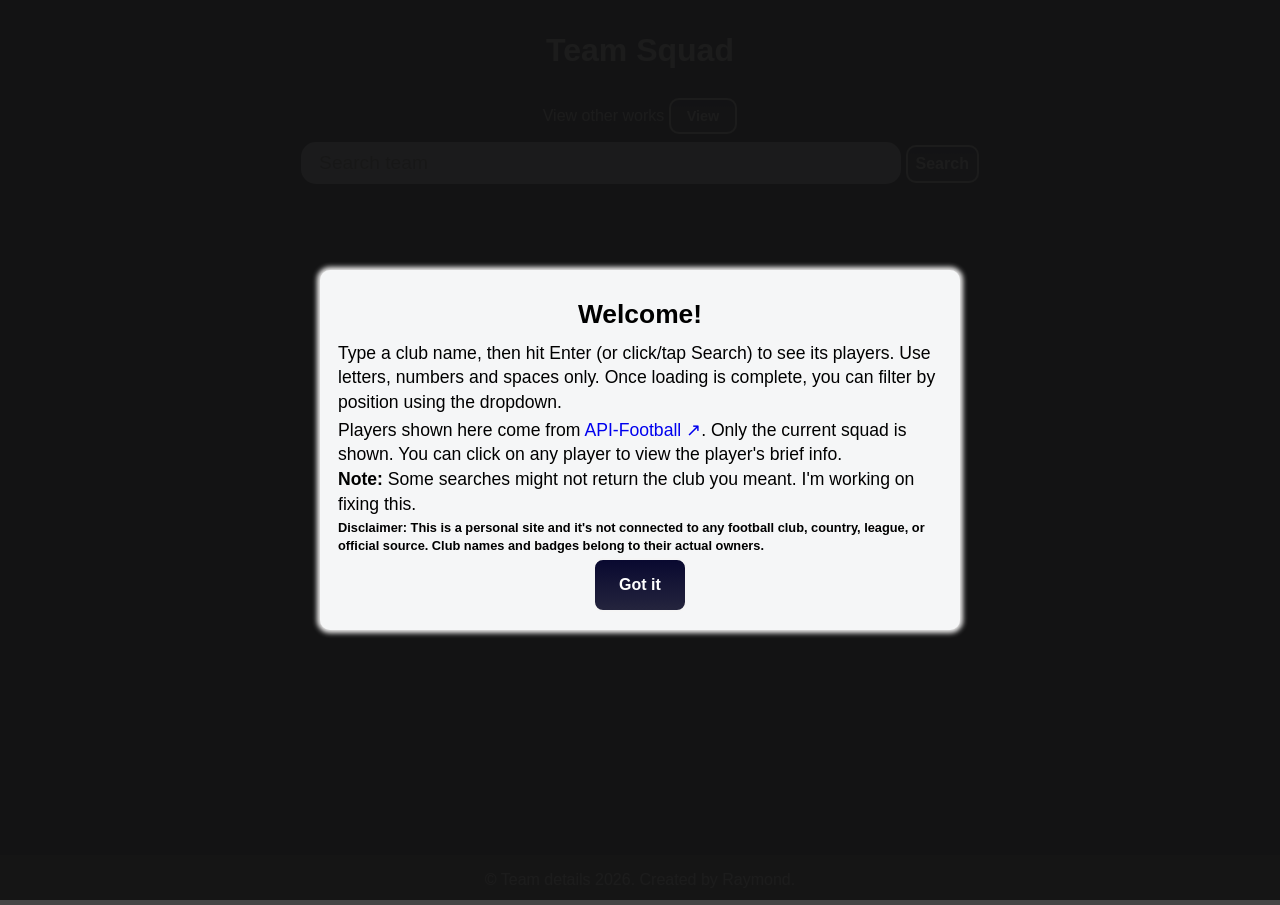
<file: index.html>
<!DOCTYPE html>
<html lang="en">
  <head>
    <meta charset="UTF-8" />
    <meta name="viewport" content="width=device-width, initial-scale=1.0" />
    <meta name="description" content="View players from any football team both club or country" />
    <meta property="og:title" content="Football Team Card Viewer" />
    <meta property="og:description" content="View players from any football team both club or country" />
    <meta property="og:url" content="https://football-team-cards-ten.vercel.app/" />
    <meta property="og:image" content="./imgs/mobile-view.jpg" />
    <meta property="og:type" content="website" />
    <meta name="author" content="Raymond" />
    <title>Football Team Card Viewer</title>
    <link rel="stylesheet" href="./main/styles.css" />
    <link rel="icon" href="./others/imgs/favicon.jpg"/>
  </head>
  <body>
    <header>
      <h1 class="title">Team Squad</h1>
    </header>
    <main>
      <dialog id="welcome-dialog">
        <h2>Welcome!</h2>
        <p>
          Type a club name, then hit Enter (or click/tap Search) to see its players.
          Use letters, numbers and spaces only. 
          Once loading is complete, you can filter by position using the dropdown.
        </p>
        <p>
          Players shown here come from 
          <a href="https://www.api-football.com" target="_blank" rel="noreferrer noopener">API-Football ↗</a>.
          Only the current squad is shown. You can click on any player to view the player's brief info.<br>
          <strong>Note: </strong>Some searches might not return the club you meant. 
          I'm working on fixing this.
        </p>
        <p class="disclaimer">
          <b>Disclaimer: </b>
          This is a personal site and it's not connected to any football club, country, 
          league, or official source. Club names and badges belong to their actual owners.
        </p>
        <button id="close-dialog">Got it</button>
      </dialog>
      <section class="search-section">
        <p>View other works <button id="view-work-btn">View</button></p>
        <input type="text" id="search-bar" placeholder="Search team" class="input-search">
        <button id="search-btn">Search</button>
      </section>
      <section class="other-works">
        <section class="work-box">
          <h2>My works</h2>
          <ul>
            <li>
              <strong>
                <a href="./others/change-bgcolor/bgcolor.html" target="_blank" rel="noreferrer noopener">
                  Background Color Toggle ↗ 
                </a>
              </strong>
              — changes the background color of the page. You can reset color, or apply the color to stop the change.
              This will soon be integrated into this site, which will allow the user to change the background color.
            </li>
            <li>
              <strong>
                <a href="./others/lightbox-viewer/lightbox.html" target="_blank" rel="noreferrer noopener">
                  Lightbox Viewer ↗ 
                </a>
              </strong>
              — displays images from their thumbnail. More images will be added soon!
            </li>
            <li>
              <strong>
                <a href="./others/character-counter/counter.html" target="_blank" rel="noreferrer noopener">
                  Character Counter ↗ 
                </a>
              </strong>
              — counts the number of characters (letters, numbers, symbols, and spaces) typed and stops
              once a certain number of characters is reached.
            </li>
            <li>
              <strong>
                <a href="./others/click-fav-icon/click-icon.html" target="_blank" rel="noreferrer noopener">
                  Favorite Icon ↗ 
                </a>
              </strong>
              — click the heart icon to pick the one you like/know. Clike to unlike.
            </li>
            <li>
              <strong>
                <a href="./others/palindrome-checker/palindrome.html" target="_blank" rel="noreferrer noopener">
                  Palindrome ↗ 
                </a>
              </strong>
              — Check if a word or phrase has the same meaning when spelt forwards and backwards.
            </li>
            <li>
              <strong>
                <a href="./others/rock-paper-scissor/rps.html" target="_blank" rel="noreferrer noopener">
                  Rock, Paper, Scissor Game ↗ 
                </a>
              </strong>
              — a simple game of rock, paper, scissor. You'll be playing against computer! Game is under development.
            </li>
          </ul>
        </section>
        <button class="close-btn" id="close-works-button">&times;</button>
      </section>
      <section class="team-metadata">
        <p>Team: <span id="team-name"></span></p>
        <button id="view-team-details-btn">Team Details</button>
        <button id="view-stadium-details-btn">Stadium Details</button>
      </section>
      <section id="position-field" class="filter">
        <label class="options-label" for="filter-box">Filter by Position </label>
        <select name="position" id="filter-box">
          <option value="all">All Players</option>
          <option value="goalkeeper">Goalkeepers</option>
          <option value="defender">Defenders</option>
          <option value="midfielder">Midfielders</option>
          <option value="attacker">Forwards</option>
          <option value="clear">Clear</option>
        </select>
      </section>
      <section class="card-box" id="player-cards"></section>
      <section class="player-details"></section>
    </main>
    <footer>&copy; Team details 2026. Created by Raymond.</footer>
    <script type="module" src="./main/script.js"></script>
  </body>
</html>
</file>
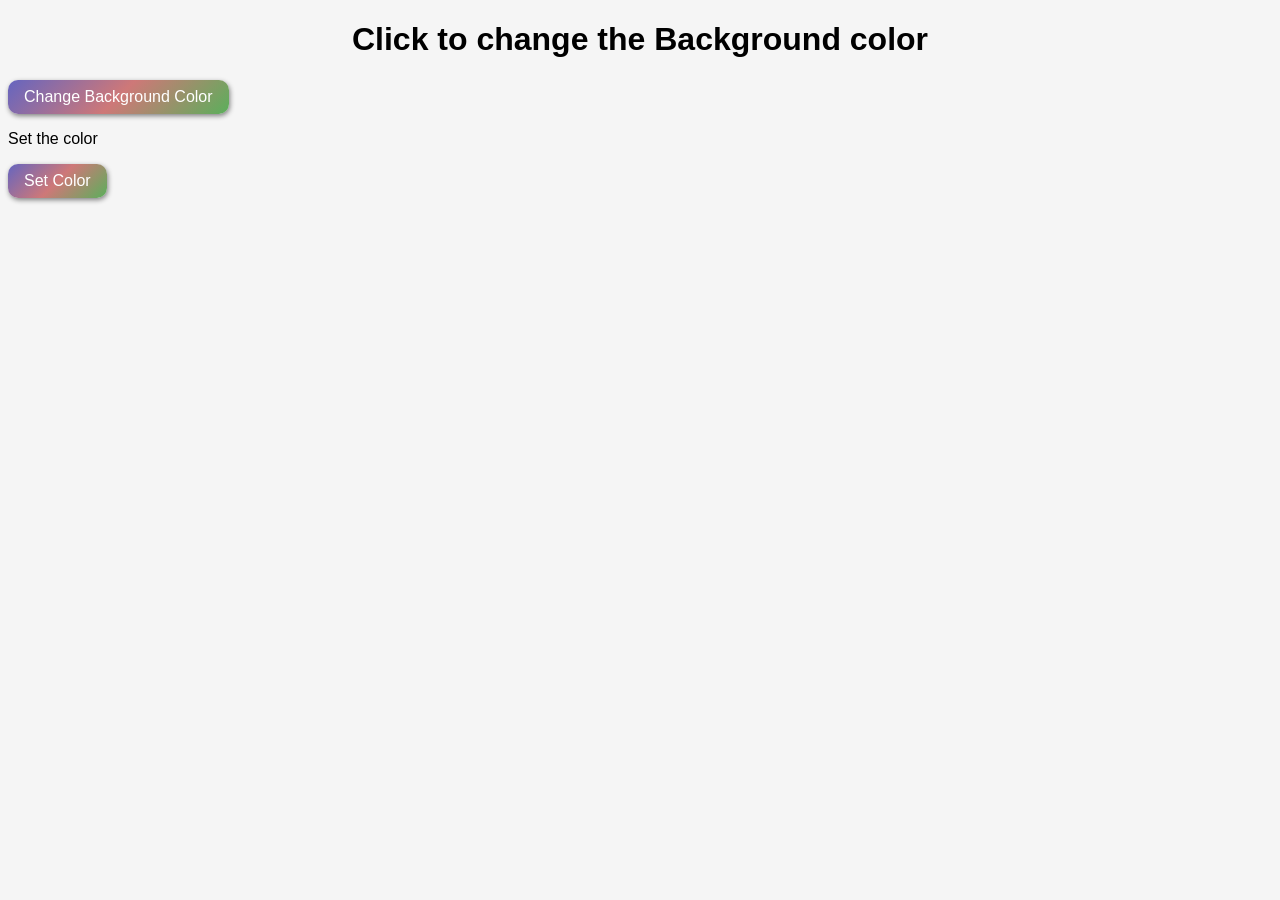
<file: change-bgcolor/bgcolor.html>
<!DOCTYPE html>
<html>
    <head>
        <meta charset="utf-8">
        <meta name="viewport" content="width=device-width, initial-scale=1.0">
        <meta name="description" content="A short practice on adding and removing event listeners">
        <title>Background Color Toggler</title>
        <link rel="stylesheet" href="bgcolor.css">
    </head>

    <body>
        <h1>Click to change the Background color</h1>
        <button id="btn1">Change Background Color</button>
        <p>Set the color</p>
        <button id="btn2">Set Color</button>
        <script src="bgcolor.js"></script>
    </body>
</html>
</file>
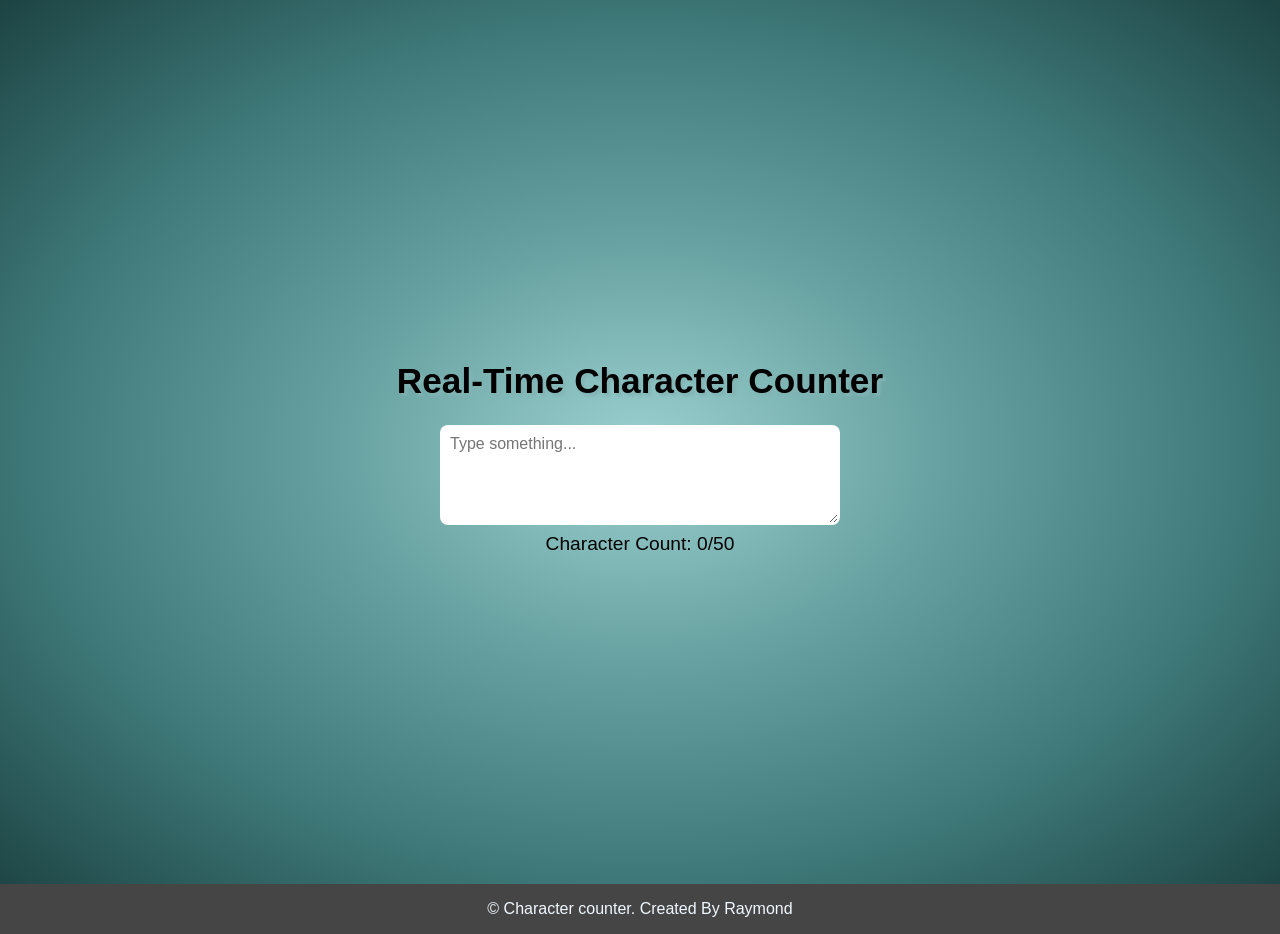
<file: character-counter/counter.html>
<!DOCTYPE html>
<html lang="en">

    <head>
        <meta charset="utf-8">
        <meta name="viewport" content="width=device-width, initial-scale=1.0">
        <title>Character Counter</title>
        <link rel="stylesheet" href="counter.css">
        <link rel="icon" href="../imgs/character-counter.png">
    </head>

    <body>
        <main>
            <h1>Real-Time Character Counter</h1>
            <textarea id="text-input" placeholder="Type something..."></textarea>
            <p id="char-count">Character Count: <span id="count">0/50</span></p>
        </main>
        <footer>&copy; Character counter. Created By Raymond</footer>
        <script src="counter.js"></script>
    </body>

</html>
</file>
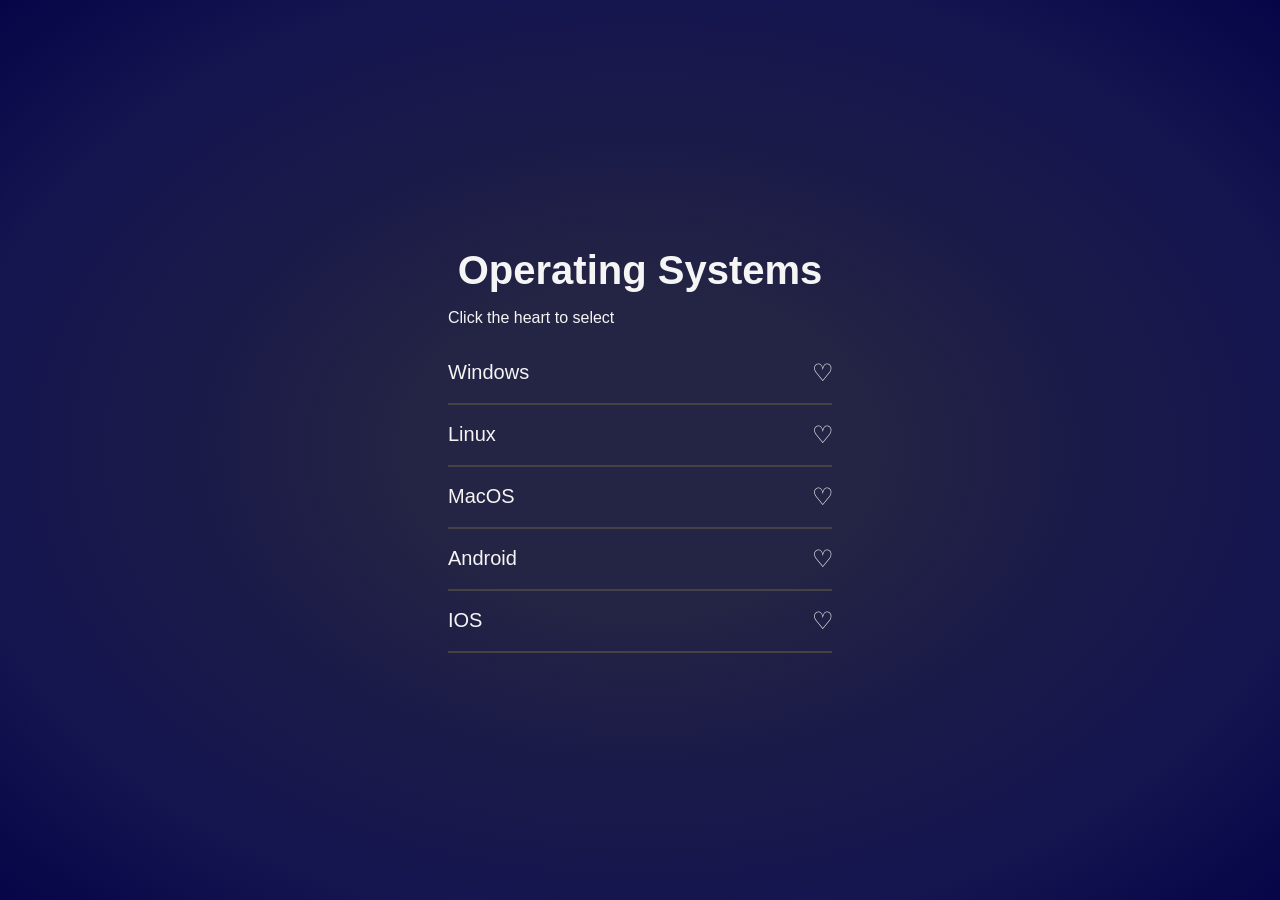
<file: click-fav-icon/click-icon.html>
<!DOCTYPE html>
<html>
    <head>
        <meta charset="UTF-8">
        <meta name="viewport" content="width=device-width, initial-scale=1.0">
        <meta name="description" content="A simple HTML page to toggle favorite icons.">
        <title>Favorite Icon Toggler</title>
        <link rel="stylesheet" href="click-icon.css">
    </head>
    <body>
        <h1>Operating Systems</h1>
        <ul class="item-list">
            <p>Click the heart to select</p>
            <li>
                Windows
                <button class="favorite-icon">&#9825;</button>
            </li>
            <li>
                Linux
                <button class="favorite-icon">&#9825;</button>
            </li>
            <li>
                MacOS
                <button class="favorite-icon">&#9825;</button>
            </li>
            <li>
                Android
                <button class="favorite-icon">&#9825;</button>
            </li>
            <li>
                IOS
                <button class="favorite-icon">&#9825;</button>
            </li>
        </ul>
        <script src="click-icon.js"></script>
    </body>
</html>
</file>
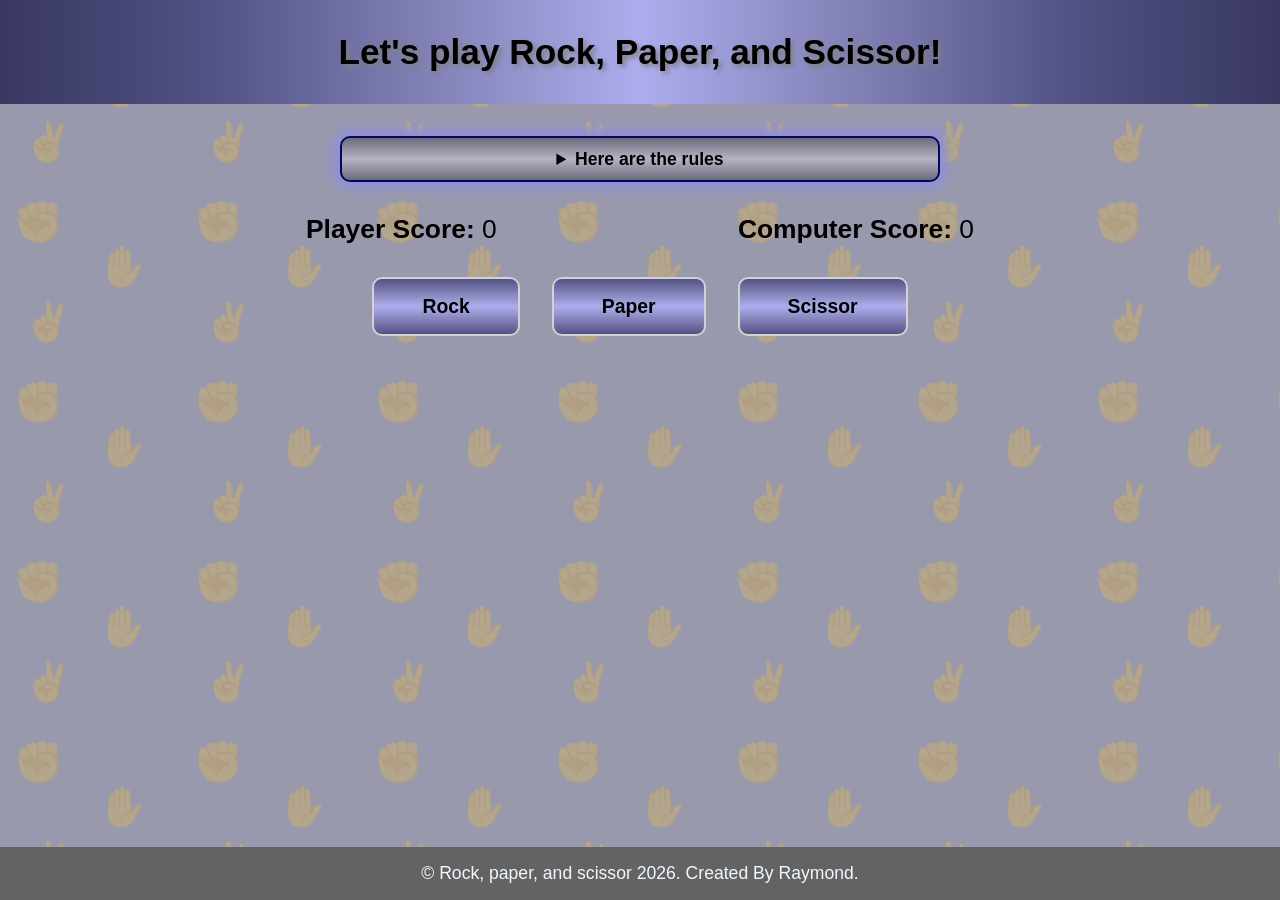
<file: rock-paper-scissor/rps.html>
<!DOCTYPE html>
<html lang="en">

    <head>
        <meta charset="utf-8">
        <meta name="viewport" content="width=device-width, initial-scale=1.0">
        <meta name="description" content="A simple game of Rock, Paper, and Scissor.">
        <meta name="author" content="Raymond">
        <title>Rock Paper Scissor game</title>
        <link rel="stylesheet" href="rps.css">
        <link rel="icon" href="../imgs/rock-paper-scissor.png">
    </head>
    
    <body>
        <header>
            <h1>Let's play Rock, Paper, and Scissor!</h1>
        </header>
        <main class="main-container">
            <details>
                <summary><b>Here are the rules</b></summary>
                <p>The player has to click a button to select his choice.</p>
                <p>A point is given for each win.</p>
                <ul>
                    <li>Rock smashes Scissor</li>
                    <li>Scissor cuts Paper</li>
                    <li>Paper covers Rock</li>
                </ul>
                <p>
                    If the player's selection and the computer's selections are the same
                (e.g., rock and rock), it's a tie and hence no point is given.
                </p>
                <p>First to reach 3 rounds wins.</p>
                <p>Goodluck!</p>
            </details>
            <section class="score-board">
                <div><b>Player Score: </b><span id="player-score">0</span></div>
                <div><b>Computer Score: </b><span id="computer-score">0</span></div>
            </section>
            <section class="button-section">
                <button class="btn" id="rock-btn">Rock</button>
                <button class="btn" id="paper-btn">Paper</button>
                <button class="btn" id="scissor-btn">Scissor</button>
            </section>
            <section class="feed-back">
                <p id="feed-back"></p>
                <p id="winner-msg"></p>
            </section>
            <section>
                <button class="btn" id="restart">Restart</button>
                <button class="btn" id="try-again">Try again</button>
            </section>
        </main>
        <footer>&COPY; Rock, paper, and scissor 2026. Created By Raymond.</footer>
        <script src="rps.js"></script>
    </body>

</html>
</file>
<file: main/styles.css>
*, *::before, *::after {
  box-sizing: border-box;
  margin: 0;
  padding: 0;
}

:root {
  --dark-grey: #0a0a23;
  --light-grey: #f5f6f7;
  --white: #ffffff;
  --black: #000;
  --faint-blue: rgb(227, 227, 248);
}

body {
  background-color: var(--dark-grey);
  text-align: center;
  height: 100vh;
  width: 100%;
  min-height: 100%;
  padding: 0.7rem;
  display: flex;
  flex-direction: column;
  font-family: 'Trebuchet MS', 'Lucida Sans Unicode', 'Lucida Grande', 'Lucida Sans', Arial, sans-serif;
}

.title, .options-label, .team-metadata, footer {
  color: var(--white);
}

.title { margin: 1.3rem 0; }
.search-section { margin-bottom: 0.5rem; }

#welcome-dialog[open] {
  margin: auto;
  display: flex;
  flex-direction: column;
  justify-content: center;
  align-items: center;
  line-height: 1.4;
}

#welcome-dialog[open],
.work-box, .for-each {
  width: max(320px, 50%);
  padding: 1rem;
  border: 2px solid transparent;
  border-radius: 10px;
  font-size: 1.1rem;
  box-shadow: 0 0 5px 3px rgb(241, 240, 240);
  background: var(--light-grey);
}

a { text-decoration: none; }
#welcome-dialog h2 { margin: 0.5rem 0;}
#welcome-dialog::backdrop { background: rgba(20, 20, 20, 0.966) }

#welcome-dialog p {
  text-align: left;
  font-family: Arial, Helvetica, sans-serif;
  margin-bottom: 0.2rem;
}

.disclaimer {
  font-size: 0.8rem;
  font-weight: 700;
}

#welcome-dialog:focus, #close-dialog:focus, a:focus,
#welcome-dialog:active, #close-dialog:active, a:active {
  border-color: goldenrod;
  outline: none;
}

.input-search {
  padding: 0.5rem 1rem;
  width: 60%;
  max-width: 600px;
  font-size: 1.2rem;
  border: 2px solid transparent;
  border-radius: 15px;
  outline: none;
  background: var(--faint-blue);
}

.input-search:hover,
.input-search:focus { border: 2px solid gold; }

#search-btn, #view-work-btn, #close-dialog,
#view-team-details-btn, #view-stadium-details-btn {
  padding: 0.5rem 0.5rem;
  font-size: 1rem;
  font-family: inherit;
  font-weight: 600;
  background: linear-gradient(rgb(9, 9, 48), rgb(36, 36, 61));
  color: var(--white);
  border: 2px solid whitesmoke;
  border-radius: 10px;
  cursor: pointer;
}

#close-dialog {
  margin-top: auto;
  padding: 1rem 1.5rem;
  align-self: center;
}

#search-btn:hover, #view-work-btn:hover,
#close-dialog:hover, #view-team-details-btn:hover,
#view-stadium-details-btn:hover {
  background: linear-gradient(rgb(14, 14, 75), rgb(49, 49, 83)); 
}

#view-work-btn { padding: 0.5rem 1rem; font-size: 0.9rem; }
#search-btn:active, #view-work-btn:active, 
#view-team-details-btn:active,
#view-stadium-details-btn:active { transform: translateY(-1px); }

#search-btn:disabled, .input-search:disabled {
  opacity: 0.7;
  cursor: not-allowed;
}

.search-section p {
  color: var(--light-grey);
  margin: 0.5em 0;
  font-size: 1em;
}

.other-works {
  display: none;
  width: 100%;
  height: 100%;
  position: fixed;
  top: 0;
  left: 0;
  background: rgba(35, 34, 34, 0.9);
  padding: 1em;
  justify-content: center;
  align-items: center;
}

.work-box {
  overflow: auto;
  text-align: left;
  line-height: 1.4;
  height: min(400px, 60%);
}

.close-btn {
  color: var(--white);
  font-size: 2.2em;
  margin-left: auto;
  border: none;
  background: none;
  position: absolute;
  right: 1rem;
  top: 1rem;
  cursor: pointer;
}

.close-btn:hover { color: rgba(255, 255, 255, 0.603); }
.work-box ul, .work-box h2 { padding-left: 1rem;}

.team-metadata {
  display: none;
  justify-content: space-around;
  font-size: 1.3rem;
  margin: 1.2rem 0;
}

.for-each.stadium { display: flex; flex-direction: column; }
.for-each.stadium img { aspect-ratio: 1; width: 100%; }

.for-each .details {
  text-align: left;
  display: flex;
  flex-direction: column;
  padding: 1rem 0;
  gap: 1rem;
}

.filter {
  display: none;
  margin-bottom: 0.5rem;
}

.options-label { font-size: 1.2rem; }

#filter-box {
  padding: 0.5rem;
  font-size: 1rem;
  background: var(--faint-blue);
  width: 50%;
  max-width: 200px;
}

.card-box {
  display: flex;
  flex-wrap: wrap;
  justify-content: center;
  align-items: center;
}

.player-card {
  background-color: var(--light-grey);
  padding: 1.3rem;
  margin: 1.2rem;
  width: 300px;
  border-radius: 15px;
  transition: transform 0.2s ease-in-out;
  cursor: pointer;
}

.player-card:hover {
  transform: scale(1.02);
  background: #f5f6f7e0;
}

.player-details {
  height: 100%;
  width: 100%;
  display: none;
  background: rgb(35, 34, 34, 0.9);
  position: fixed;
  top: 0;
  left: 0;
  padding: 1em;
  justify-content: center;
  align-items: center;
}

footer {
  margin: auto -1rem -1rem;
  background: rgb(70, 69, 69);
  padding: 1rem;
}

@media (min-width: 768px) {
  .player-details .for-each {
    display: flex;
    justify-content: space-around;
    align-items: center;
  }
  .for-each .details {
    padding: 0 0.5rem;
    height: 100%;
  }
  .for-each.stadium img {
    aspect-ratio: 1;
    width: 70%;
  }
  .for-each.stadium .details {
    display: flex;
    flex-direction: row;
    flex-wrap: wrap;
    justify-content: center;
  }
}

@media (max-width: 480px) {
  .team-metadata {
    flex-direction: column;
    gap: 0.5rem;
  }
  .team-metadata, .filter { text-align: left; }
  #close-dialog { padding: 0.7rem 0.8rem; }
  #welcome-dialog[open] { font-size: 0.9rem; }
}
</file>
<file: change-bgcolor/bgcolor.css>
body {
    font-family: Arial, Helvetica, sans-serif;
    background: whitesmoke;
}

h1 { text-align: center; }

button {
    padding: 0.5rem 1rem;
    background: linear-gradient(135deg, rgb(101, 101, 192), rgb(206, 120, 120), rgb(91, 175, 91));
    color: #fff;
    border: none;
    border-radius: 10px;
    cursor: pointer;
    transition: transform 0.3s ease-in-out, box-shadow 0.3s ease-in-out;
    font-size: 16px;
    box-shadow: 1px 2px 5px grey;
}

button:hover {
    transform: translateY(-1px);
    box-shadow:  3px 5px 5px grey;
}

button:active { transform: scale(0.99); }

button:disabled {
    cursor: not-allowed;
    opacity: 0.5;
}

button:disabled:hover, button:disabled:active {
    transform: none;
    box-shadow: 1px 2px 5px grey;
}
</file>
<file: character-counter/counter.css>
* {
  margin: 0;
  padding: 0;
  box-sizing: border-box;
}

body {
  padding: 1rem;
  height: 100vh;
  font-family: 'Trebuchet MS', Arial;
  background: radial-gradient(
    rgb(155, 208, 208),
    rgb(104, 161, 161), 
    rgb(63, 121, 121), 
    rgb(29, 67, 67)
  );
  font-size: 16px;
}

h1 {
  text-align: center;
  margin: 1rem 0;
  text-shadow: 3px 3px 3px rgb(131, 180, 180);
  font-size: 2.2rem;
}

main {
  height: 100%;
  display: flex;
  flex-direction: column;
  align-items: center;
  justify-content: center;
}

@media (max-width: 480px) {
  main {
    justify-content: flex-start;
  }
}

#text-input {
  width: 100%;
  height: 100px;
  max-width: 400px;
  margin: 0.5rem 0;
  padding: 0.5rem;
  border: 2px solid transparent;
  border-radius: 0.5rem;
  font-family: inherit;
  font-size: 1em;
  transition: border-color 0.3s ease-in-out, box-shadow 0.3s ease-in-out;
}

#text-input:hover { 
  border-color: rgb(0, 255, 255); 
  box-shadow: 3px 3px 3px rgb(85, 130, 130);
}

#text-input:focus { 
  border-color: rgb(240, 210, 41);
  outline: none;
}

#char-count { font-size: 1.2rem; }

footer {
  margin: auto -1rem 0;
  background: rgb(70, 69, 69);
  padding: 1rem;
  text-align: center;
  color: aliceblue;
}
</file>
<file: click-fav-icon/click-icon.css>
* {
    margin: 0;
    padding: 0;
    box-sizing: border-box;
}

body {
    background: radial-gradient(
        rgb(36, 36, 68) 25%,
        rgb(26, 26, 73) 50%,
        rgb(21, 21, 80) 75%,
        rgb(5, 5, 72) 100%
    );
    color: whitesmoke;
    height: 100vh;
    font-size: 20px;
    font-family: Arial;
    display: flex;
    flex-direction: column;
    justify-content: center;
    align-items: center;
}

p { font-size: 1rem; margin: 1rem 0;}

.item-list {
    list-style: none;
    width: 50%;
}

@media (min-width: 768px) {
    .item-list { width: 30%; }
}

li {
    padding: 1rem 0;
    border-bottom: 2px solid rgb(69, 66, 66);
    display: flex;
    align-items: center;
}

button.favorite-icon {
    width: 20px;
    background: none;
    color: whitesmoke;
    border: none;
    cursor: pointer;
    font-size: 1.5rem;
    margin-left: auto;
    transition: color 0.3s ease;
}

button.favorite-icon.filled { 
    color: rgb(181, 8, 8);
    font-size: 1.7rem;
}
button:hover { color: red; }
</file>
<file: rock-paper-scissor/rps.css>
*, *::before, *::after {
    margin: 0;
    padding: 0;
    box-sizing: border-box;
}

body {
    margin: 0;
    min-height: 100vh;
    height: 100%;
    background-color: rgba(93, 93, 124, 0.623);
    background-image: url("data:image/svg+xml,<svg xmlns='http://www.w3.org/2000/svg' width='180' height='180'><text x='15' y='55' font-size='38' opacity='0.25'>✊</text><text x='100' y='100' font-size='38' opacity='0.25'>✋</text><text x='25' y='155' font-size='38' opacity='0.25'>✌️</text></svg>");
    display: flex;
    flex-direction: column;
    padding: 1rem;
    text-align: center;
    font-family: 'Trebuchet MS', 'Lucida Sans Unicode', 'Lucida Grande', 'Lucida Sans', Arial, sans-serif;
    font-size: 16px;
}

header {
    padding: 2rem 0.2rem;
    margin: -1rem -1rem 1rem;
    background: linear-gradient(
        to right,
        rgb(56, 56, 97),
        rgb(82, 82, 133),
        rgb(129, 129, 182),
        rgb(173, 173, 238),
        rgb(129, 129, 182),
        rgb(82, 82, 133),
        rgb(56, 56, 97)
    );
    position: sticky;
    top: 0;
    left: 0;
}

h1 {
    text-shadow: 3px 3px 5px grey;
}

.main-container {
    padding: 1rem;
    display: flex;
    flex-direction: column;
    justify-content: center;
    align-items: center;
}

details {
    border: 2px solid rgb(6, 6, 92);
    border-radius: 10px;
    padding: 0.5rem;
    margin: 0 0 1rem;
    background: linear-gradient(
        to bottom,
        rgb(107, 107, 124),
        rgb(143, 143, 160),
        rgb(180, 180, 197),
        rgb(143, 143, 160),
        rgb(107, 107, 124)
    );
    width: 80%;
    max-width: 600px;
    max-height: 200px;
    overflow-y: auto;
    text-align: left;
    line-height: 1.5;
    box-shadow: 0 0 10px 7px rgb(144, 144, 214);
}

details summary {
    text-align: center;
    font-size: 1.1rem;
    cursor: pointer;
}

.score-board {
    padding: 1rem;
    display: flex;
    justify-content: space-between;
    width: 100%;
    max-width: 700px;
    font-size: 1.5em;
}

.button-section {
    display: flex;
    justify-content: space-evenly;
    gap: 1.2rem;
    margin: 1rem;
}

.btn {
    padding: 1rem;
    border-radius: 10px;
    background: linear-gradient(
        to bottom,
        rgb(82, 82, 133),
        rgb(129, 129, 182),
        rgb(173, 173, 238),
        rgb(129, 129, 182),
        rgb(82, 82, 133)
    );
    border: 2px solid rgb(210, 210, 211);
    outline: none;
    font-weight: 600;
    font-size: 1em;
    cursor: pointer;
    transition: border 0.3s ease, transform 0.3s ease;
}

.btn:hover {
    background: linear-gradient(
        to bottom,
        rgb(98, 98, 131),
        rgb(153, 153, 187),
        rgb(206, 206, 236),
        rgb(153, 153, 187),
        rgb(98, 98, 131)
    );
    transform: scale(1.03);
}

.btn:active {
    transform: scale(0.97);
    border: 2px solid blue;
}

.feed-back {
    display: flex;
    flex-direction: column;
    gap: 1.2rem;
    font-size: 1.1em;
    font-weight: 600;
}

#winner-msg {
    font-weight: 700;
    font-size: 1.2em;
}

#try-again { display: none; margin-top: 1rem; }
#restart { display: none; }

footer {
    margin: auto -1rem -1rem;
    background: rgb(100, 99, 99);
    padding: 1rem;
    color: aliceblue;
}

@media (min-width: 768px) {
    body { font-size: 1.1rem; }
    .button-section { gap: 2rem; }
    .btn {
        padding: 1rem 3rem;
        font-size: 1.1em;
    }
}

@media (max-width: 480px) {
    .score-board {
        gap: 1.3rem;
        padding: 1rem 0;
        font-size: 1.2em;
    }
}
</file>
